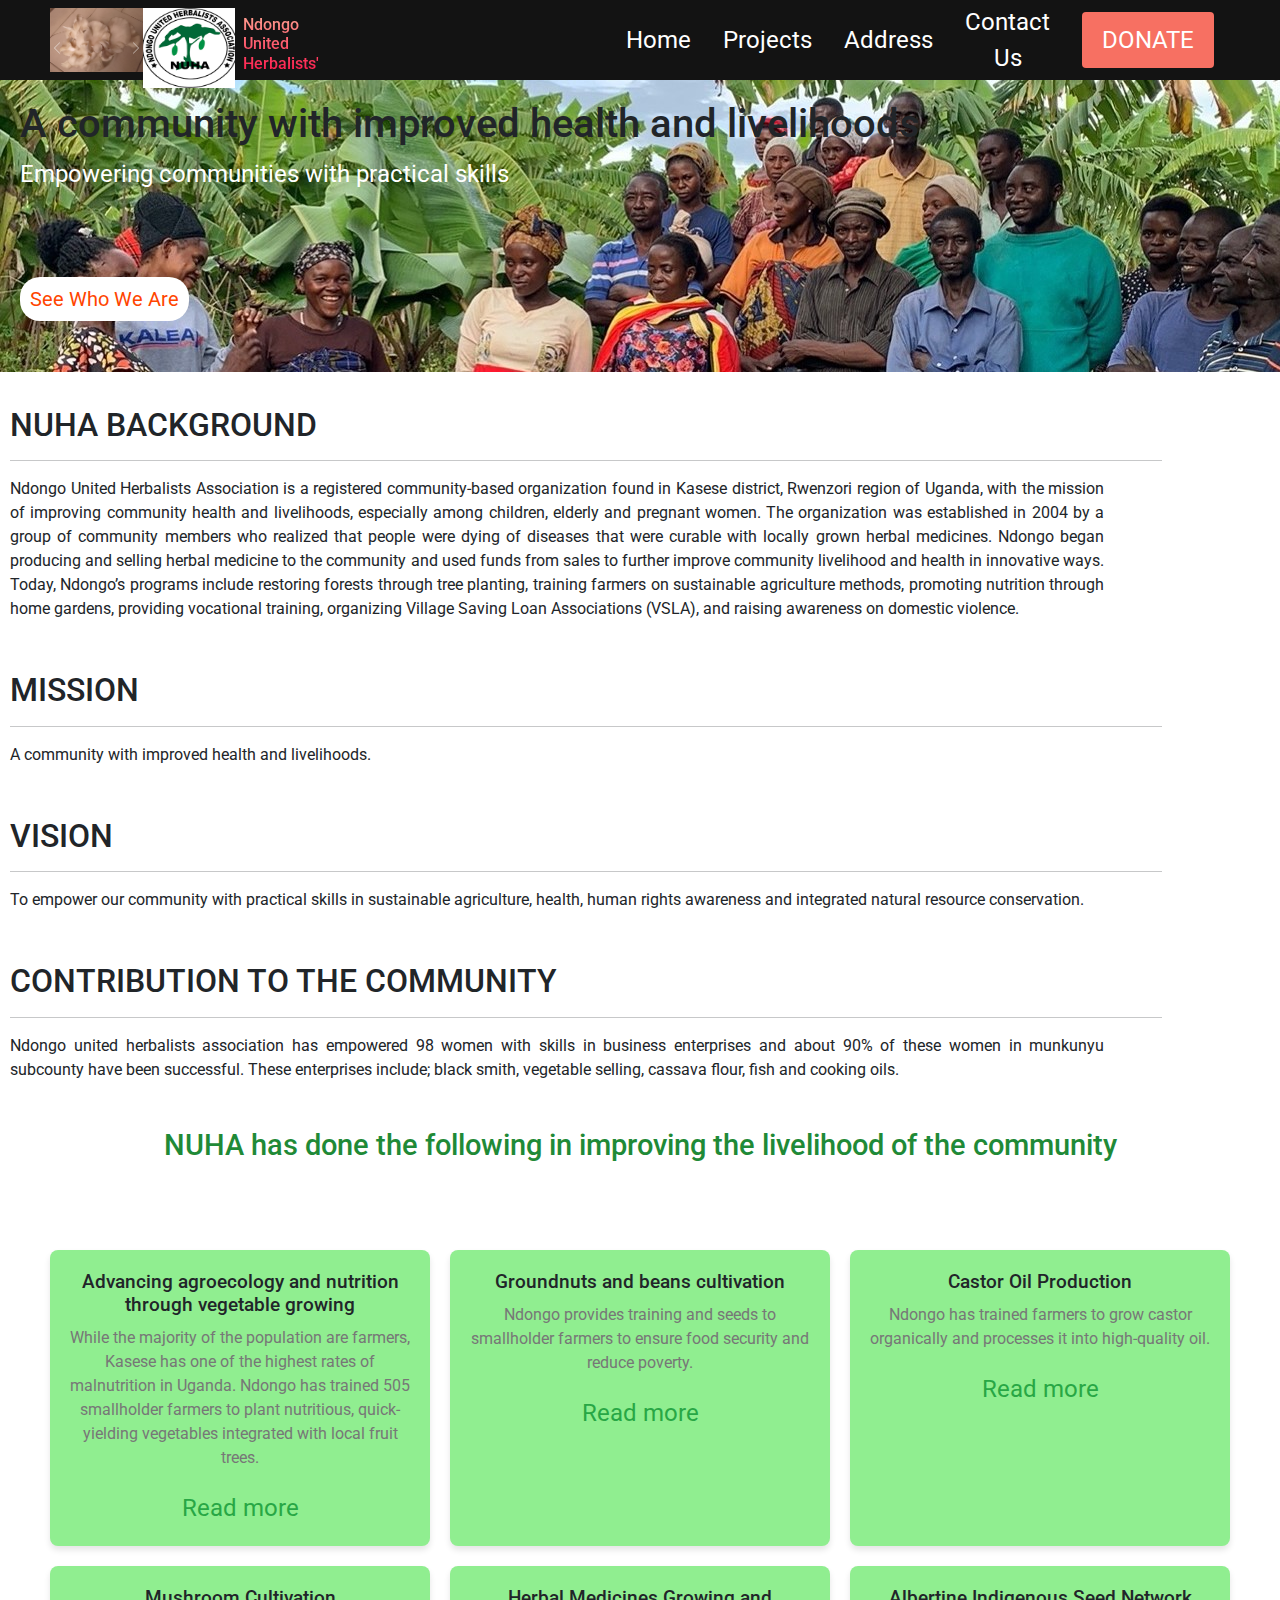
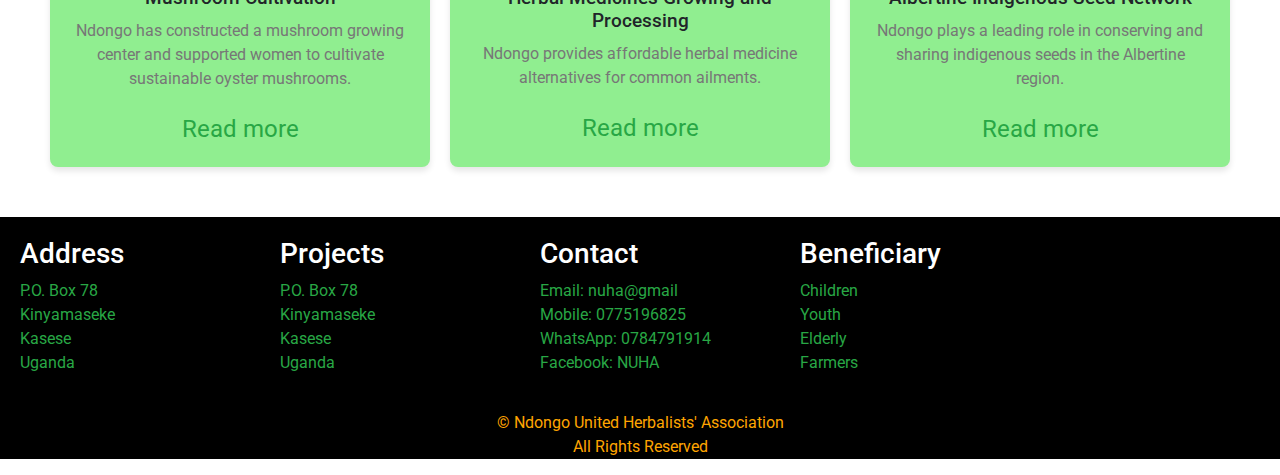
<file: index.html>
<!DOCTYPE html>
<html lang="en">
<head>
    <meta charset="UTF-8">
    <meta name="viewport" content="width=device-width, initial-scale=1.0">
    <title>NUHA</title>
    <link rel="stylesheet" href="project.css">
   
    <link href="https://cdn.jsdelivr.net/npm/bootstrap@5.3.0-alpha1/dist/css/bootstrap.min.css" rel="stylesheet">
    <script src="https://cdn.jsdelivr.net/npm/bootstrap@5.3.0-alpha1/dist/js/bootstrap.bundle.min.js"></script>
   
    <link href="https://fonts.googleapis.com/css2?family=Roboto:wght@400;500;700&display=swap" rel="stylesheet">
</head>
<body>
    <nav class="navbar">
        <div class="navbar__container">
            <div id="carouselExample" class="carousel slide" data-bs-ride="carousel">
    <div class="carousel-inner">
        <div class="carousel-item active">
            <img src="mush.jpg" class="d-block w-100" alt="First slide">
        </div>
        <div class="carousel-item">
            <img src="nuha1.webp" class="d-block w-100" alt="Second slide">
        </div>
        <div class="carousel-item">
            <img src="dad.webp" class="d-block w-100" alt="Third slide">
        </div>
    </div>
    <button class="carousel-control-prev" type="button" data-bs-target="#carouselExample" data-bs-slide="prev">
        <span class="carousel-control-prev-icon" aria-hidden="true"></span>
        <span class="visually-hidden">Previous</span>
    </button>
    <button class="carousel-control-next" type="button" data-bs-target="#carouselExample" data-bs-slide="next">
        <span class="carousel-control-next-icon" aria-hidden="true"></span>
        <span class="visually-hidden">Next</span>
    </button>
            </div>
            <img class="fas" src="nuhap.png" alt="NUHA Logo">
            <h3 id="navbar__logo">Ndongo United Herbalists'</h3>
            <div class="navbar__toggle" id="mobile-menu">
                <span class="bar"></span>
                <span class="bar"></span>
                <span class="bar"></span>
            </div>
            <ul class="navbar__menu">
                <li class="navbar__items">
                    <a href="index.html" class="navbar__links">Home</a>
                </li>
                <li class="navbar__items">
                    <a href="/" class="navbar__links">Projects</a>
                </li>
                <li class="navbar__items">
                    <a href="address.html" class="navbar__links">Address</a>
                </li>
                <li class="navbar__items">
                    <a href="about.html" class="navbar__links">Contact Us</a>
                </li>
                <li class="navbar__btn">
                    <a href="donate.html" class="button">DONATE</a>
                </li>
            </ul>
        </div>
    </nav>

    <main>
        <div class="man">
            <h1>A community with improved health and livelihoods</h1>
            <p>Empowering communities with practical skills</p>
            <br>
            <br>
            
            <a href="#">See Who We Are</a>
            <br>
            <br>
        </div>
        <br>
        <div class="back">
            <h2>NUHA BACKGROUND</h2>
            <hr>
            <P>Ndongo United Herbalists Association is a registered community-based organization found in Kasese district, Rwenzori region of Uganda, with the mission of improving community health and livelihoods, especially among children, elderly and pregnant women. The organization was established in 2004 by a group of community members who realized that people were dying of diseases that were curable with locally grown herbal medicines. Ndongo began producing and selling herbal medicine to the community and used funds from sales to further improve community livelihood and health in innovative ways. Today, Ndongo’s programs include restoring forests through tree planting, training farmers on sustainable agriculture methods, promoting nutrition through home gardens, providing vocational training, organizing Village Saving Loan Associations (VSLA), and raising awareness on domestic violence.</P>
        </div>
        <br>
        <div class="back">
            <h2>MISSION</h2>
            <hr>
            <P>A community with improved health and livelihoods.</P>
        </div>
        <br>
        <div class="back">
            <h2>VISION</h2>
            <hr>
            <P>To empower our community with practical skills in sustainable agriculture, health, human rights awareness and integrated natural resource conservation.</P>
        </div>
        <br>
        <div class="back">
            <h2>CONTRIBUTION TO THE COMMUNITY</h2>
            <hr>
            <P>Ndongo united herbalists association has empowered 98 women with skills in business enterprises and about 90% of these women in munkunyu subcounty have been successful. These enterprises include; black smith, vegetable selling, cassava flour, fish and cooking oils.</P>
        </div>
       
        <h1 class="head">NUHA has done the following in improving the livelihood of the community</h1>
        <section class="services">
            <div class="services-container">
                <div class="service-box">
                    
                    <h3>Advancing agroecology and nutrition through vegetable growing</h3>
                    <p>While the majority of the population are farmers, Kasese has one of the highest rates of malnutrition in Uganda. Ndongo has trained 505 smallholder farmers to plant nutritious, quick-yielding vegetables integrated with local fruit trees.</p>
                    <a href="#" class="arrow-link">Read more</a>
                </div>
                <div class="service-box">
                    
                    <h3>Groundnuts and beans cultivation</h3>
                    <p>Ndongo provides training and seeds to smallholder farmers to ensure food security and reduce poverty.</p>
                    <a href="#" class="arrow-link">Read more</a>
                </div>
                <div class="service-box">
                    
                    <h3>Castor Oil Production</h3>
                    <p>Ndongo has trained farmers to grow castor organically and processes it into high-quality oil.</p>
                    <a href="#" class="arrow-link">Read more</a>
                </div>
                <div class="service-box">
                    
                    <h3>Mushroom Cultivation</h3>
                    <p>Ndongo has constructed a mushroom growing center and supported women to cultivate sustainable oyster mushrooms.</p>
                    <a href="#" class="arrow-link">Read more</a>
                </div>
                <div class="service-box">
                    
                    <h3>Herbal Medicines Growing and Processing</h3>
                    <p>Ndongo provides affordable herbal medicine alternatives for common ailments.</p>
                    <a href="#" class="arrow-link">Read more</a>
                </div>
                <div class="service-box">
                    
                    <h3>Albertine Indigenous Seed Network</h3>
                    <p>Ndongo plays a leading role in conserving and sharing indigenous seeds in the Albertine region.</p>
                    <a href="#" class="arrow-link">Read more</a>
                </div>
            </div>
        </section>
    </main>
    
    



    <footer class="foo">
        <div class="footer-container">
            <div class="footer-box">
                <h3>Address</h3>
                <p>P.O. Box 78<br>Kinyamaseke<br>Kasese<br>Uganda</p>
            </div>
            <div class="footer-box">
                <h3>Projects</h3>
                <p>P.O. Box 78<br>Kinyamaseke<br>Kasese<br>Uganda</p>
            </div>
            <div class="footer-box">
                <h3>Contact</h3>
                <p>Email: nuha@gmail<br>Mobile: 0775196825<br>WhatsApp: 0784791914<br>Facebook: NUHA</p>
            </div>
            <div class="footer-box">
                <h3>Beneficiary</h3>
                <p>Children<br>Youth<br>Elderly<br>Farmers</p>
            </div>
        </div>
        <div>
            
            <div class="copy">
                <p>&copy; Ndongo United Herbalists' Association<br>All Rights Reserved</p>
            </div>
        </div>
    </footer>

    <script src="project.js"></script>
</body>
</html>
</file>
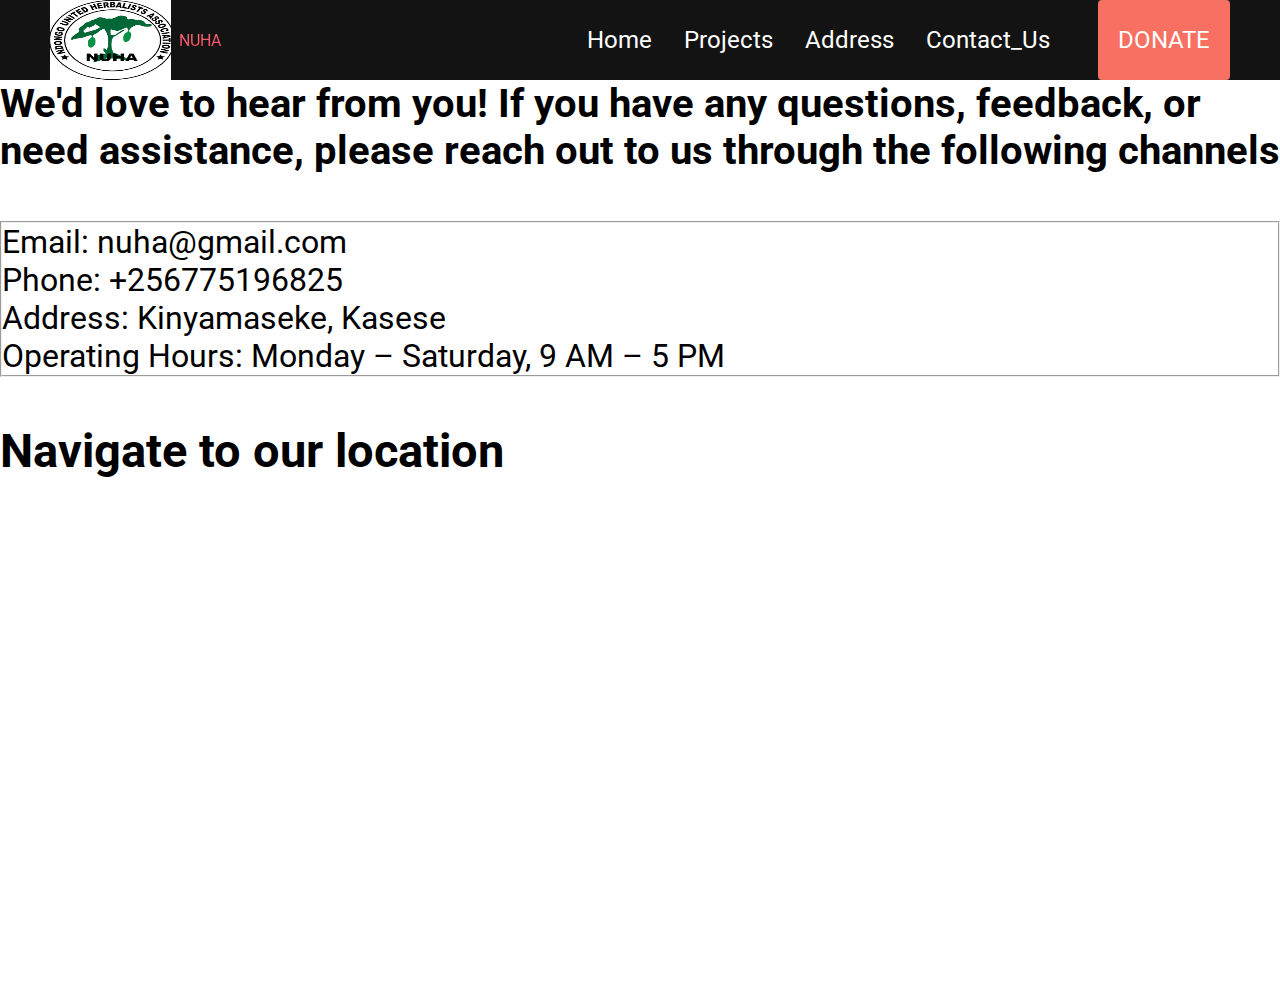
<file: about.html>
<!DOCTYPE html>
<html lang="en">
<head>
    <meta charset="UTF-8">
    <meta name="viewport" content="width=device-width, initial-scale=1.0">
    <title>NUHA</title>
    <link rel="stylesheet" href="project.css">
    <link href="https://fonts.googleapis.com/css2?family=Roboto:wght@400;500;700&display=swap"rel="stylesheet">
</head>
<body>
    <nav class="navbar">
        <div class="navbar__container">
            <img class="fas" src="nuhap.png">
            <a href="/" id="navbar__logo">NUHA</a>
            <div class="navbar__toggle" id="mobile-menu">
                <span class="bar"></span>
                <span class="bar"></span>
                <span class="bar"></span>
            </div>
            <ul class="navbar__menu">
                <li class="navbar__item">
                    <a href="index.html" class="navbar__links">Home</a>
                </li>
                <li class="navbar__item"></li>
                    <a href="/" class="navbar__links">Projects</a>
                </li>
                <li class="navbar__item"></li>
                    <a href="address.html" class="navbar__links">Address</a>
                </li>
                <li class="navbar__item"></li>
                    <a href="about.html" class="navbar__links">Contact_Us</a>
                </li>
                <li class="navbar__btn"></li>
                    <a href="donate.html" class="button">DONATE</a>
                </li>
            </ul>
        </div>
    </nav>
    <div class="about">
        <p><b>We'd love to hear from you! If you have any questions, feedback, or need assistance, please reach out to us through the following channels</b></p>
        <br>
        <fieldset>
            <p>Email: nuha@gmail.com</p>
            <p>Phone: +256775196825</p>
            <p>Address: Kinyamaseke, Kasese</p>
            <p>Operating Hours: Monday – Saturday, 9 AM – 5 PM</p>
        </fieldset>
        <br>
        <h3>Navigate to our location</h3>
        <br>
        <iframe src="https://www.google.com/maps/embed?pb=!1m18!1m12!1m3!1d3989.8007781226543!2d30.07550307403819!3d0.16990396423393275!2m3!1f0!2f0!3f0!3m2!1i1024!2i768!4f13.1!3m3!1m2!1s0x19df5f820709eacd%3A0xd34434dc442132a4!2sKinyamaseke%20Town%20Council%2Csouth%20ward%2Ctown%20centre%20cell!5e0!3m2!1sen!2sug!4v1727509363097!5m2!1sen!2sug" width="450" height="450" style="border:0;" allowfullscreen="" loading="lazy" referrerpolicy="no-referrer-when-downgrade"></iframe>
    </div>
    
    <script src="project.js"></script>
</file>
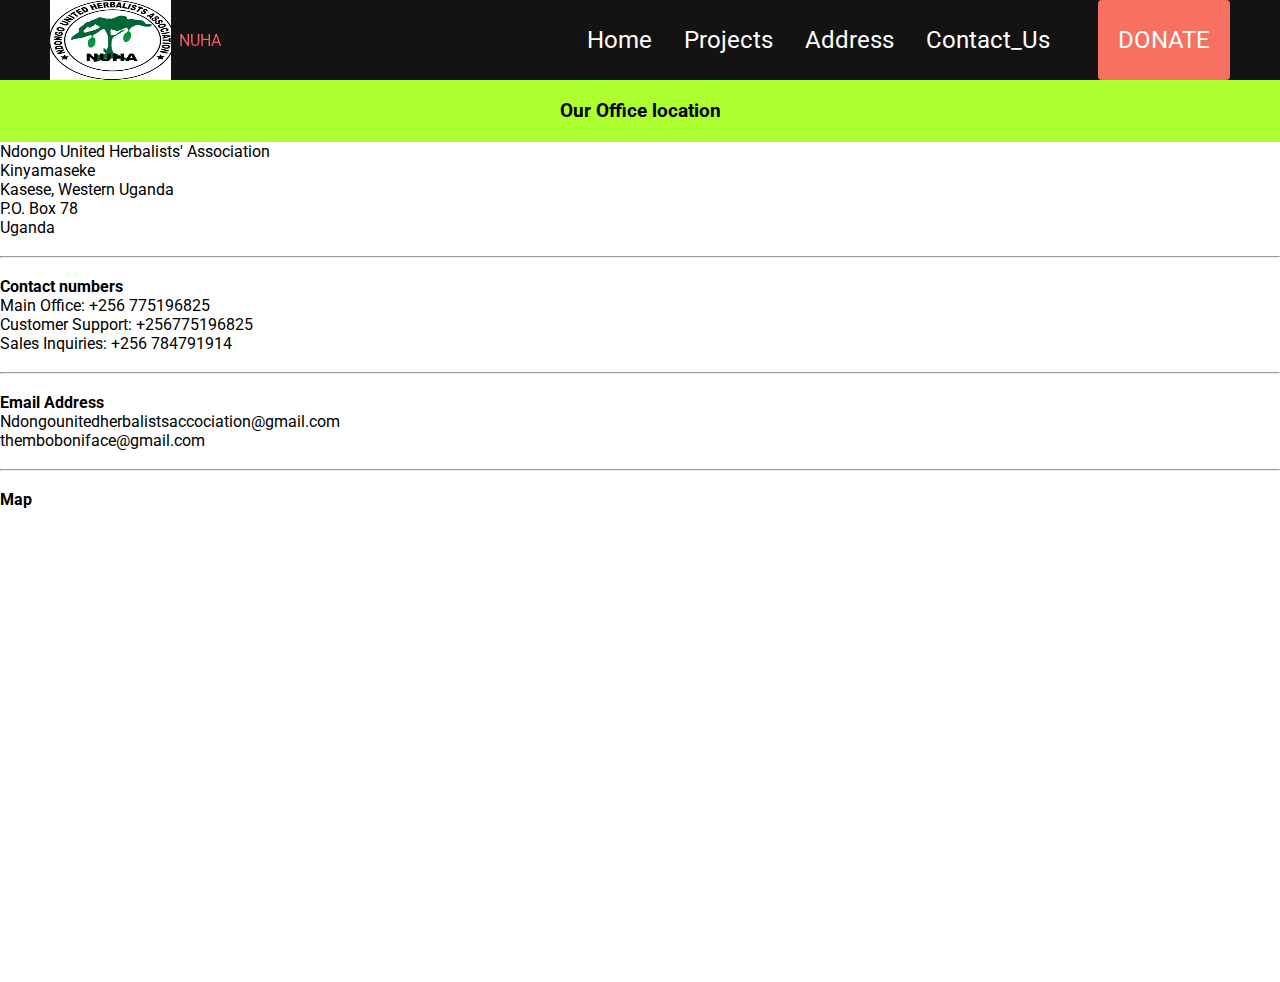
<file: address.html>
<!DOCTYPE html>
<html lang="en">
<head>
    <meta charset="UTF-8">
    <meta name="viewport" content="width=device-width, initial-scale=1.0">
    <title>NUHA</title>
    <link rel="stylesheet" href="project.css">
    <link href="https://fonts.googleapis.com/css2?family=Roboto:wght@400;500;700&display=swap"rel="stylesheet">
</head>
<body class="dd">
    <nav class="navbar">
        <div class="navbar__container">
            <img class="fas" src="nuhap.png">
            <a href="/" id="navbar__logo">NUHA</a>
            <div class="navbar__toggle" id="mobile-menu">
                <span class="bar"></span>
                <span class="bar"></span>
                <span class="bar"></span>
            </div>
            <ul class="navbar__menu">
                <li class="navbar__item">
                    <a href="/" class="navbar__links">Home</a>
                </li>
                <li class="navbar__item"></li>
                    <a href="/" class="navbar__links">Projects</a>
                </li>
                <li class="navbar__item"></li>
                    <a href="address.html" class="navbar__links">Address</a>
                </li>
                <li class="navbar__item"></li>
                    <a href="about.html" class="navbar__links">Contact_Us</a>
                </li>
                <li class="navbar__btn"></li>
                    <a href="donate.html" class="button">DONATE</a>
                </li>
            </ul>
        </div>
    </nav>
    <div class="add">
        <h3>Our Office location</h3>
        <p>Ndongo United Herbalists' Association<br>Kinyamaseke<br>Kasese, Western Uganda<br>P.O. Box 78<br> Uganda</p>
        <br>
        <hr>
        <br>
        <h4>Contact numbers</h4>
        <p>Main Office: +256 775196825<br>Customer Support: +256775196825<br>Sales Inquiries: +256 784791914</p>
        <br>
        <hr> 
        <br> 
        <h4>Email Address</h4>
        <p>Ndongounitedherbalistsaccociation@gmail.com</p>
        <p>themboboniface@gmail.com</p>
        <br>
        <hr>
        <br>
        <h4>Map</h4>
        <br>
        <iframe src="https://www.google.com/maps/embed?pb=!1m18!1m12!1m3!1d3989.8007781226543!2d30.07550307403819!3d0.16990396423393275!2m3!1f0!2f0!3f0!3m2!1i1024!2i768!4f13.1!3m3!1m2!1s0x19df5f820709eacd%3A0xd34434dc442132a4!2sKinyamaseke%20Town%20Council%2Csouth%20ward%2Ctown%20centre%20cell!5e0!3m2!1sen!2sug!4v1727509363097!5m2!1sen!2sug" width="450" height="450" style="border:0;" allowfullscreen="" loading="lazy" referrerpolicy="no-referrer-when-downgrade"></iframe>
    </div>
</file>
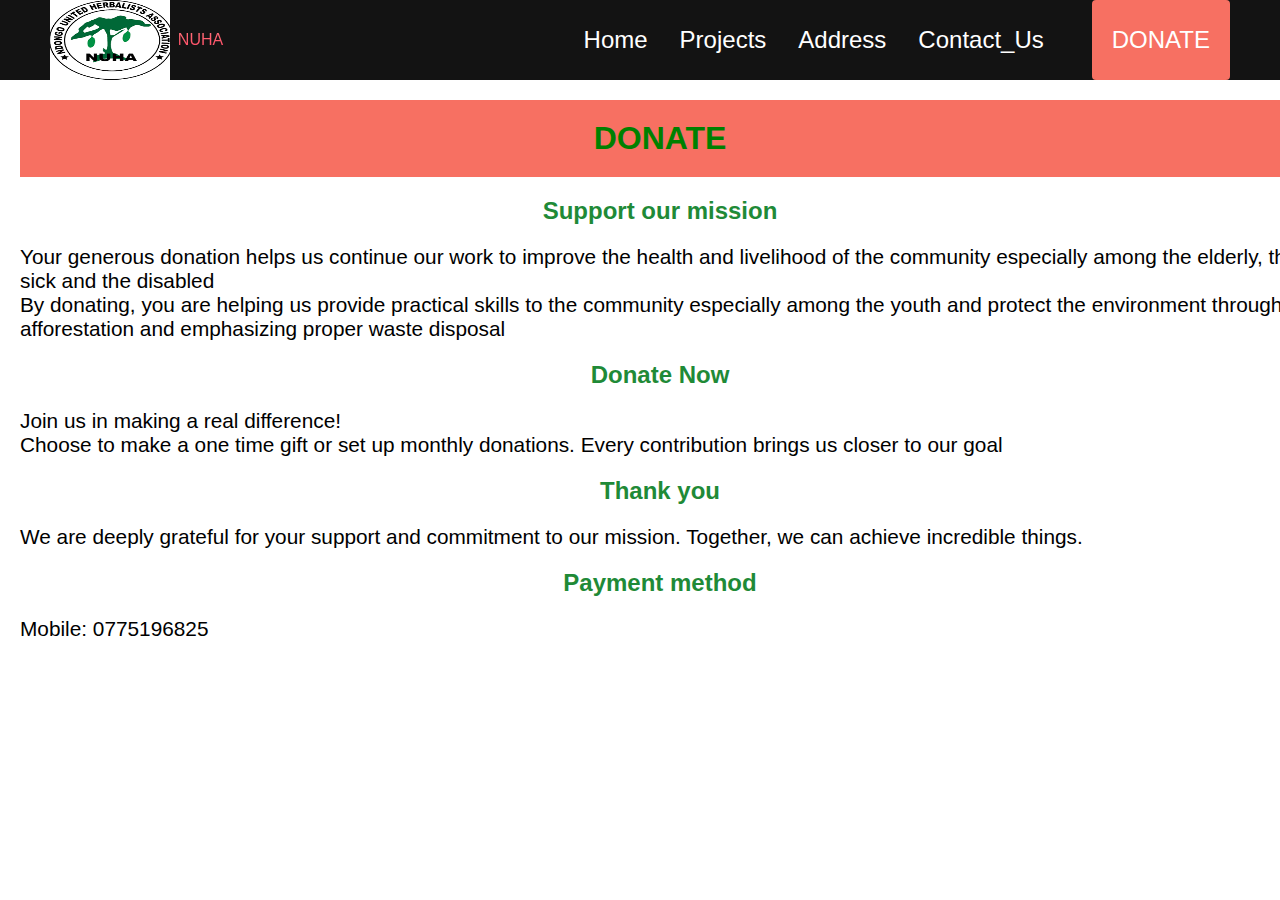
<file: donate.html>
<!DOCTYPE html>
<html lang="en">
<head>
    <meta charset="UTF-8">
    <meta name="viewport" content="width=device-width, initial-scale=1.0">
    <title>NUHA</title>
    <link rel="stylesheet" href="project.css">
</head>
<body>
    <nav class="navbar">
        <div class="navbar__container">
            <img class="fas" src="nuhap.png">
            <a href="/" id="navbar__logo">NUHA</a>
            <div class="navbar__toggle" id="mobile-menu">
                <span class="bar"></span>
                <span class="bar"></span>
                <span class="bar"></span>
            </div>
            <ul class="navbar__menu">
                <li class="navbar__item">
                    <a href="index.html" class="navbar__links">Home</a>
                </li>
                <li class="navbar__item"></li>
                    <a href="/" class="navbar__links">Projects</a>
                </li>
                <li class="navbar__item"></li>
                    <a href="/" class="navbar__links">Address</a>
                </li>
                <li class="navbar__item"></li>
                    <a href="/" class="navbar__links">Contact_Us</a>
                </li>
                <li class="navbar__btn"></li>
                    <a href="donate.html" class="button">DONATE</a>
                </li>
            </ul>
        </div>
    </nav>
    <div class="dona">
        <h1 class="h">DONATE </h1>
        <h3>Support our mission</h3>
        <p>Your generous donation helps us continue our work to improve the health and livelihood of the community especially among the elderly, the sick and the disabled</p>
        <p>By donating, you are helping us provide practical skills to the community especially among the youth and protect the environment through afforestation and emphasizing proper waste disposal</p>
        <h3>Donate Now</h3>
        <p>Join us in making a real difference!<br>Choose to make a one time gift or set up monthly donations. Every contribution brings us closer to our goal</p>
        <h3>Thank you</h3>
        <p>We are deeply grateful for your support and commitment to our mission. Together, we can achieve incredible things.</p>
        <h3>Payment method</h3>
        <p>Mobile: 0775196825</p>

    </div>

    
    <script src="project.js"></script>  
</body>
</file>
<file: project.css>
*{
    box-sizing: border-box;
    margin: 0;
    padding: 0;
    font-family: 'Roboto',sans-serif;
    width: 100%;
}
.navbar{

    background: #131313;
    height: 80px;
    display: flex;
    justify-content: center;
    align-items: center;
    font-size: 1.5rem;
    position: sticky;
    top: 0;
    z-index: 999;

}
.navbar__container{
    display: flex;
    justify-content: space-between;
    height: 80px;
    width: 100%;
    z-index: 1;
    max-width: 1300px;
    margin: 0 auto;
    padding: 0 50px;
}
#navbar__logo{
    background-color: #ff8177;
    background-image: linear-gradient(to top,#ff0844 0%, #ffb199 100%);
    background-size: 100%;
    -webkit-background-clip: text;
    -moz-background-clip: text;
    -webkit-text-fill-color: transparent;
    -moz-text-fill-color: transparent;
    display: flex;
    align-items: center;
    margin-right: 150px;
    cursor: pointer;
    text-decoration: none;
    font-size: 1rem;

}
.fas{
    margin-right: 0.5rem;
}
.navbar__menu{
    display: flex;
    align-items: center;
    list-style: none;
    text-align: center;

}
.navbar__items{
    height: 80px;

}
.navbar__links{
    color: #fff;
    display: flex;
    align-items: center;
    justify-content: center;
    text-decoration: none;
    padding: 0 1rem;
    height: 100%;
}
.navbar__btn{
    display: flex;
    justify-content: center;
    align-items: center;
    padding: 0 1rem;
    width: 100%;
}
.button{
    justify-content: center;
    display: flex;
    align-items: center;
    text-decoration: none;
    padding: 10px 20px;
    height: 100%;
    width: 100%;
    border: none;
    outline: none;
    border-radius: 4px;
    background: #f77062;
    color: #fff;
}
.button:hover{
    background: #4837ff;
    transition: all 0.3s ease;

}
.navbar__toggle{
        text-align: right;
}
.navbar__links:hover{
    color: #f77062;
    transition: all 0.3s ease;
}
@media screen and (max-width: 960px){
    .navbar__container{
        display: flex;
        justify-content: space-between;
        height: 80px;
        z-index: 1;
        width: 100%;
        max-width: 1300px;
        padding: 0;
    }
    .back{
        margin: 10px;
        padding: 20px;
    }
    .navbar__menu{
        display: grid;
        grid-template-columns: auto;
        margin: 0;
        width: 100%;
        position: absolute;
        top: -1000px;
        opacity: 0;
        transition: all 0.5s ease;
        height: 50vh;
        z-index: -1;
        background: #131313;
    }
    .navbar__menu.active{
        background: #131313;
        top: 100%;
        opacity: 1;
        transition: all 0.5s ease;
        height: 90vh;
        font-size: 1.6rem;
        z-index: 99;
    }
    #navbar__logo{

        padding-left: 95px;

    }
    .navbar__toggle{
        float: right;
    }
    .navbar__toggle .bar{
        width: 25px;
        height: 3px;
        margin: 5px auto;
        transition: all 0.3s ease-in-out;
        background: #fff;
        
        
    }
    .navbar__item{
        width: 100%;
    }
    .navbar__links{
       text-align: center; 
       padding: 2rem;
       width: 100%;
       display: table;

    }
    #mobile-menu{
        position: absolute;
        top: 20%;
        right: 5%;
        transform: translate(5%, 20%);


    }
    .navbar__btn{
        padding: 2rem;
    }
    .button{
        display: flex;
        justify-content: center;
        margin: 0;
        align-content: center;
        width: 80%;
        height: 80px;

    }
    .navbar__toggle .bar{
        display: block;
        cursor: pointer;
        
        
    }
    #mobile-menu .is-active .bar:nth-child(2){
        opacity: 0;
    }
    #mobile-menu .is-active .bar:nth-child(1){
        transform: translateY(8px) rotate(45deg);
    }
    #mobile-menu .is-active .bar:nth-child(3){
        transform: translateY(-8px) rotate(-45deg);
    }

    }

}

}

.main__btn{
    font-size: 1rem;
    background-image: linear-gradient(to top, #f77062 0%, #fe5916 100%);
    padding: 14px 32px;
    border: none;
    border-radius: 4px;
    color: #fff;
    margin-top: 2rem;
    cursor: pointer;
    position: relative;
    transition: all 0.5s;
    outline: none;
    

}

.main__btn a{
    position: relative;
    z-index: 2;
    color: #fff;
    text-decoration: none;
}
.main__btn:after{
    position: absolute;
    content: '';
    top: 0;
    left: 0;
    width: 0;
    height: 100%;
    background: #4837ff;
    transition: all 0.35s;
    border-radius: 4px;

}

.main__btn:hover{
    color: #fff;
    

}
.main__btn:hover:after{
    width: 100%;
}
.main__image--container{
    text-align: center;
}
#main__img{
    height: 80%;
    width: 80%;
}
@media screen and (max-width: 768px) {
    .main__container{
        display: grid;
        grid-template-columns: auto;
        align-items: center;
        justify-self: center;
        width: 100%;
        margin: 0 auto;
        height: 130vh;
    }
    .back{
        max-width: 100%;
    }
    .foo{
        padding: 20px;
    }
    .iframe{
        height: 300px;
        width: 150px;
    }
    .main__content{
        text-align: center;
        margin-bottom: 4rem;
        
            
    }
    .main__content h1{
        font-size: 2.5rem;
        margin-top: 2rem;
    }
    .main__content h2{
        font-size: 3rem;
    }
    .main__content p{
        margin-top: 1rem;
        font-size: 1.5rem;
    }
    
}
@media screen and (max-width: 480px){
    .main__content h1{
        font-size: 2rem;
        margin-top: 3rem;
    }
    .main__content h2{
        font-size: 2rem;
    }
    .main__content p{
        margin-top: 2rem;
        font-size: 1.5rem;
    }
    .main__btn{
        padding: 12px 36px;
        margin: 2.5rem 0;

    }

}
.servicess{
    background: #141414;
    display: flex;
    flex-direction: column;
    align-items: center;
    height: 100vh;

}
.services h1{
    background-color: #ff8177;
    background-image: linear-gradient(
        to right,
        #ff8177 0%,
        #ff867a 0%,
        #ff8c7f 21%,
        #f99185 52%,
        #cf556c 78%,
        #b12a5b 100%,

    );
    background-size: 100%;
    margin-bottom: 5rem;
    font-size: 2.5rem;
    -webkit-background-clip: text;
    -moz-background-clip: text;
    -webkit-text-fill-color: transparent;
    -moz-text-fill-color: transparent;
    

    }
}
.services__container{
    display: flex;
    justify-content: center;
    flex-wrap: wrap;
}
.services__card{
    margin: 1rem;
    height: 525px;
    width: 400px;
    border-radius: 4px;
    background-image: linear-gradient(
        to bottom, 
       rgba(0,0,0,0)0%,
       rgba(17,17,17,0.6)100%
    ),
    url('tec.jpeg');
    background-size: cover;
    position: relative;
    color: #fff;
    

}
.services__card:nth-child(2){
    background-image: linear-gradient(
        to bottom, 
       rgba(0,0,0,0)0%,
       rgba(17,17,17,0.6)100%
    ),
    url('fff.jpg');

    
}
.services h2{
    position: absolute;
    top: 350px;
    left: 30px;

}
.services__card button{
    color: #fff;
    padding: 10px 20px;
    border: none;
    outline: none;
    border-radius: 4px;
    background: #f77862;
    position: absolute;
    top: 440px;
    left: 30px;
    font-size: 1rem;
    cursor: pointer;

}
.services__card:hover{
    transform: scale(1.075);
    transition: all 0.2s ease;
    cursor: pointer;
}
@media screen and (max-width: 960px){
    .services{
        height: 1600px;
    }
    .services h1{
        font-size: 2rem;
        margin-top: 12rem;
    }
    .man h1{
        font-size: 24px
        

    }
    .man p{
        padding: 20px;
    }
    #cc{
        height: 2100px;
        background-color: lightgoldenrodyellow;

    }
    .foo{
        margin-top: 12rem;

    }
    .man a{
        padding: 20px;
    }
}
.copy p{
    color: orange;
    text-align: center;
    
}

.man{
    background-image: url('group.jpg');
    
    padding: 20px;
    font-size: 24px;
}
.man h1{
    font-family: 'Roboto',sans-serif;

}
.man a{
    text-decoration: none;
    font-size: 85%;
    color: orangered;
    padding: 10px;
    border-radius: 20px;
    background-color: white;
}
.man a:hover{
    color: orange;
}
.man p{
    color: white;
}
.services{
    text-align: center;
    padding: 50px;
    
}
.services-container{
    display: grid;
    grid-template-columns: repeat(3, 1fr);
    gap: 20px;
    
    
}
.services h2{
    font-size: 2rem;
    margin-bottom: 30px;
}
.service-box{
    background-color: lightgreen;
    padding: 20px;
    border-radius: 8px;
    box-shadow: 0 4px 6px rgba(0, 0, 0, 0.1);
    transition: transform 0.2s;
}
.service-box:hover{
    transform: translateY(-10px);
}
.service-box img{
    width: 150px;
    margin-bottom: 10px;
}
.service-box h3{
    font-size: 1.2rem;
    margin-bottom: 10px;
}
.service-box p{
    color: #777;
    margin-bottom: 20px;
}
.arrow-link{
    color: #28a745;
    text-decoration: none;
    font-size: 1.5rem;
    transition: color 0.2s;
}
.arrow-link:hover{
    color: #1f8a37;
}
@media(max-width:820px){
    .hero{
        display: contents;
    }
    .services-container{
        display: grid;
        grid-template-columns: repeat(1, 1fr);
        
    
    }
    .picture{
        text-align: center;
        position: sticky;

    }
}
.head{
    text-align: center;
    color: #1f8a37;
    font-size: 180%;
    padding: 30px;
}
.foo{
    background-color: black;
}
.footer-box{
    padding: 20px;
    
}
.footer-box h3{
    color: white;
}
.footer-box p{
    color: #28a745;
}
.footer-container{
    display: grid;
    grid-template-columns: repeat(5, 1fr);
    gap: 20px;
}
@media(max-width:820px){
    .footer-container{
        display: grid;
        grid-template-columns: repeat(2, 1fr);
    
    }
}
@media screen and (max-width: 820px){
    .footer-container{
        display: grid;
        grid-template-columns: repeat(2, 1fr);
    }
}
#cc{
    background-color: lightgoldenrodyellow;
}
.h{
    text-align: center;
    color: green;
    background-color: #f77062;
    padding: 20px;
}
.con{
    align-items: center;
    padding: 20px;
}
.dona h3{
    color: #1f8a37;
    text-align: center;
    padding: 20px;
    font-size: 1.5rem;
}
.dona p{
    font-size: 1.3rem;

}
.dona{
    margin: 20px;
}
.about{
    font-size: 250%;
}
fieldset{
    font-size: 80%;
}
.add h3{
    background-color: greenyellow;
    padding: 20px;
    text-align: center;
}
.dd{
    background-color: orange;
    
}
.background{
    text-align: center;
}
.back p{
    width: 95%;
    text-align: justify;
}
.back{
    width: 90%;
    margin: 10px;
}
.text-center{
    float: right;
}
</file>
